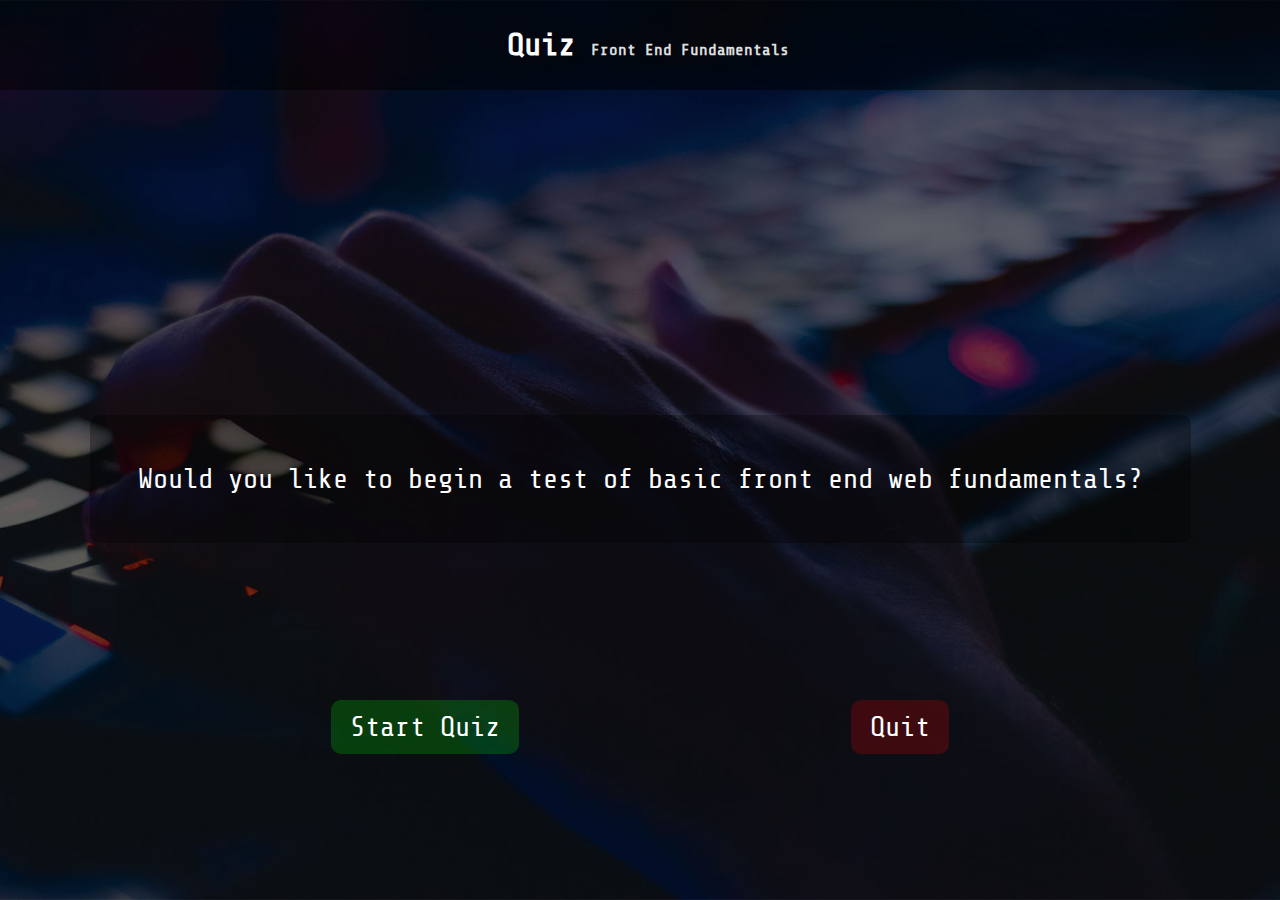
<file: index/add-ons/Weekly/index.html>
<!DOCTYPE HTML>
<html lang="en">
	<head>
		<meta charset="utf-8">
		<meta name="viewport" content="width=device-width initial-scale=1">
		<meta name="description" content="This is a quiz designed for basic HTML, CSS, and JavaScript basics.">
		<title>Quiz - HTML, CSS, and JS Basics</title>
		<link href="https://fonts.googleapis.com/css?family=Share+Tech+Mono&display=swap" rel="stylesheet">
		<link rel="stylesheet" type="text/css" href="css/layout.css">
		<link rel="stylesheet" type="text/css" href="css/style.css">
	</head>
	<body>
		<header>
			<section class="title">
				<h1>Quiz<span class="sub-title">Front End Fundamentals</span></h1>
			</section>
			<button type="button" class="hide hint-btn">Hint</button>
		</header>

		<main>
			<article class="begin question-answer-wrapper">
				<section class="hide results-wrapper">
					<p class="quiz-end-score"></p>
					<div class="quiz-end-feedback">
						<p class="quiz-end-feedback-p"></p>
						<div class="quiz-end-categories"></div>
					</div>
					<button type="button" class="retry-btn pass">Retry</button>
				</section>
				<section class="question-wrapper">
					<p class="question">Would you like to begin a test of basic front end web fundamentals?</p>
					<p class="hide code"></code>
					<button type="button" class="hide submit-btn submit-btn-landscape" disabled>Submit</button>
				</section>
				<form class="begin answer-wrapper">
					<button type="button" class="start-quiz">Start Quiz</button>
					<button type="button" class="quit-quiz">Quit</button>
					<input type="submit" class="hide submit-btn submit-btn-portrait" value="Submit" disabled>
				</form>
			</article>
		</main>

		<footer>
			<section class="hide progress-bar">
				
			</section>
			<section class="hide progress">
				<p class="progress-fill">
					Progress: <span class="progress-count">1 / 10</span><span class="progress-perc"></span>
				</p>
			</section>
		</footer>
		<div id="output">
		</div>
		<script src="https://code.jquery.com/jquery-3.4.1.min.js" integrity="sha256-CSXorXvZcTkaix6Yvo6HppcZGetbYMGWSFlBw8HfCJo=" crossorigin="anonymous"></script>
		<script type="text/javascript" src="js/script.js"></script>
	</body>
</html>
</file>
<file: index/add-ons/Weekly/css/layout.css>
* {
	box-sizing: border-box;
}
html, body {
	margin: 0;
	padding: 0;
	height: 100%;
	width: 100%;
}
body {
	display: flex;
	flex-direction: column;
}


/******* HEADER *******/
header {
	display: flex;
	justify-content: flex-start;
	align-items: center;
	flex-basis: 10%;
}
.hint-btn {
	position: absolute;
	right: 0;
}
/******* MAIN CONTENT *******/
main {
	justify-content: center;
	align-items: center;
	display: flex;
	flex-grow: 1;
}
.question-answer-wrapper{
	display: flex;
	justify-content: space-around;
	align-items: center;	
	flex-direction: column;
	width: 100%;
	height: 90%;
}
form {
	width: 100%;
	display: flex;
	justify-content: space-around;
	align-items: center;	
	flex-direction: column;
	margin: 1rem 0;
}
.question-wrapper, .answer-wrapper {
	display: flex;
	flex-direction: column;
	justify-content: center;
	align-items: center;
	width: 100%;
	height: 100%;
}

.question {
	padding: 1rem;
}
.begin-quiz .answer-wrapper {
	flex-direction: row;
	flex-basis: 30%;
}
.answer-wrapper {
	display: flex;
	justify-content: space-evenly;
	flex-direction: column;
}
.begin.answer-wrapper {
	flex-direction: row;
}
.answer-btn {
	width: 90%;
	margin: 0.25rem;
}
.submit-btn:disabled,
.continue-btn:disabled,
.submit-btn,
.continue-btn,
.retry-btn {
	width: 90%;
	border: 3px solid rgba(255,255,255,0.5);
	flex-align: center;
	justify-content: center;
	opacity: 0.25;
	padding: 0.5rem 1rem;
	margin-bottom: 1rem;
	font-size: 1.75rem;
}
.submit-btn,
.continue-btn,
.retry-btn {
	border: 3px solid rgba(255,255,255,1);
	background: rgba(0,255,0,0.5);
	opacity: 1;
}
.retry-btn {
	width: auto;
}
.submit-btn-landscape {
	display: none;
}
.submit-btn-portrait {
	display: flex;
}
.answer-btn.pass {
	border: 1px solid #0F0;
}
.answer-btn.selected-answer.fail {
	border: 1px solid #F00;
}
.answer-boolean {
	display: block;
}
.results-wrapper {
	width: 100%;
	height: 100%;
	display: flex;
	flex-direction: column;
	justify-content: center;
	align-items: center;
}

/******* FOOTER *******/
footer {
	display: flex;
	flex-direction: column;
	justify-content: center;
	align-items: center;
}

.progress-bar {
	display: flex;
	justify-content: flex-start;
	width: 100%;
	min-height: 10px;
}
.progress-indicator {
	width: 10%;
	height: 10px;
}

/******* MEDIA QUERIES / RESPONSIVE *******/

/* Small devices (phones) */
@media only screen and (max-width: 600px) {

} 

/* Small devices (phones and landscape) */
@media only screen and (max-width: 600px) and (orientation:landscape) {
	header {
		flex-basis: 5%;
	}
	.begin.question-answer-wrapper {
		flex-direction: column;
	}
	.begin.question-answer-wrapper {
		flex-direction: column;
	}
	.question-answer-wrapper {
		flex-direction: row;
	}

	.submit-btn-landscape {
		display: flex;
	}
	.submit-btn-portrait {
		display: none;
	}
}

/* Medium devices (768px and up) */
@media only screen and (min-width: 768px) {

} 

/* Medium devices (768px and up and landscape) */
@media only screen and (min-width: 768px) and (orientation:landscape) {
	.begin.question-answer-wrapper {
		flex-direction: column;
	}
	.question-answer-wrapper {
		flex-direction: row;
	}
	.submit-btn-landscape {
		display: none;
	}
	.submit-btn-portrait {
		display: flex;
	}
}

/* Large devices (laptops/desktops, 1024px and up) */
@media only screen and (min-width: 1024px) {
	header {
		justify-content: center;
	}
	.begin-quiz.question-answer-wrapper {
		flex-direction: column;
	}
	.question-answer-wrapper {
		flex-direction: row;
	}
	.begin.question-answer-wrapper {
		flex-direction: column;
	}
	.submit-btn-landscape {
		display: none;
	}
	.submit-btn-portrait {
		display: flex;
	}
}
</file>
<file: index/add-ons/Weekly/css/style.css>
/******* HELPERS *******/
* .hide, * .hide > * {
	display: none;
}
.pass {
	background: #4d914c;
}
.fail {
	background: #d15454;
}

/******* BASE STYLING *******/

* {
	color: #FEFEFE;
	font-family: 'Share Tech Mono', monospace;
}
button {
	border-radius: 10px;
	border: 3px solid transparent;
	padding: 0.5rem 1rem;
	background: rgba(0,0,0,0.5);
}
button, input[type="submit"] {
	cursor: pointer;
}
/******* HEADER *******/

html {
	background: #000;
}
body {
	background: url(../img/background.jpg) no-repeat center center fixed; 
	-webkit-background-size: cover;
	-moz-background-size: cover;
	-o-background-size: cover;
	background-size: cover;	
}
header {
	background: rgba(0,0,0,0.5);
}
.title {
	margin-left: 1rem;
}
.sub-title {
	font-size: 1rem;
	color: #DDD;
	margin-left: 1rem;
}
/******* MAIN CONTENT *******/
.quiz-wrapper {
	display: flex;
	flex-direction: column;
	flex-grow: 1;
	width: 100%;
	height: 90%;
}
.question-wrapper {
	border-radius: 10px;
}
.question {
	padding: 3rem;
	background: rgba(0,0,0,0.3);
	border-radius: 10px;
}
.code pre {
	font-size: 1.25em;
	color: #22FF44;

}
.question, .start-quiz, .quit-quiz {
	font-size: 1.75em;
}

.start-quiz {
	background: rgba(0,255,0,0.2);
}
.start-quiz:hover {
	background: rgba(0,255,0,0.4);
	border: 3px solid rgba(255,255,255,1);
}
.quit-quiz {
	background: rgba(255,0,0,0.2);
}
.quit-quiz:hover {
	background: rgba(255,0,0,0.4);
	border: 3px solid rgba(255,255,255,1);
}
.answer-btn {
	color: #fefefe;
	height: auto;
	cursor: pointer;
	font-size: 1.5rem;
	background: rgba(0,0,0,0.5);
	border: 3px solid rgba(255,255,255,0.2);
}
button {
	cursor: pointer;
}
.answer-btn.selected {
	background: rgba(255,255,255,0.15);
	border: 3px solid #71B6E3;
}
.answer-btn.selected.pass {
	background: #4d914c;
}
.answer-btn.selected.fail {
	background: rgba(255,0,0,0.5);
	border: 3px solid #71B6E3;
}
.dim-answer {
	opacity: 0.5;
}
.answer-btn.pass {
	background: rgba(0,255,0,0.5);
	border: 3px solid #00FF00;
}
.submit-btn, .continue-btn, .retry-btn{
	width: 90%
	margin: 0 auto;
	border-radius: 10px;
}


.continue-btn {
	background: rgba(247, 230, 116, 0.75);
}

/******* FOOTER *******/

.progress-bar {
	background: rgba(0,0,0,0.75);
}

.failures-list {
	list-style-type: none;
	margin: 0;
	padding: 0;
}

.failure {
	padding: 0.25rem 1rem;
	background: rgba(0,0,0,0.5);
}


.submit-btn, .continue-btn {
	padding: 0.5rem 1rem;
	margin-bottom: 1rem;
	font-size: 1.75rem;
}

/******* FEEDBACK *******/
.results-wrapper {
	display: flex;
	justify-content: center;
	align-items: center;
	width: 100%;
	flex-grow: 1;
}
.quiz-end-score {
	display: flex;
	font-size: 2rem;
	text-align: center;
}
.quiz-end-feedback {
	display: flex;
	flex-direction: column;
	justify-content: center;
	align-items: center;
	font-size: 1.25rem;
	color: #CCC;
	width: 90%;
	margin: 1rem;
}
.quiz-end-feedback-p {
	margin: 1rem;
}
.category {
	display: flex;
	border-radius: 10px;
	padding: 0.25rem 1rem;
	font-size: 1.5rem;
	background: #d15454;
	margin: 0.5rem;
	padding: 0.25rem;
}
.quiz-end-categories {
	display: flex;
	flex-wrap: wrap;
	flex-direction: row;
}
.failures {
	width: 100%;
	display: flex;
	flex-wrap: wrap;
}
.category {

}
</file>
